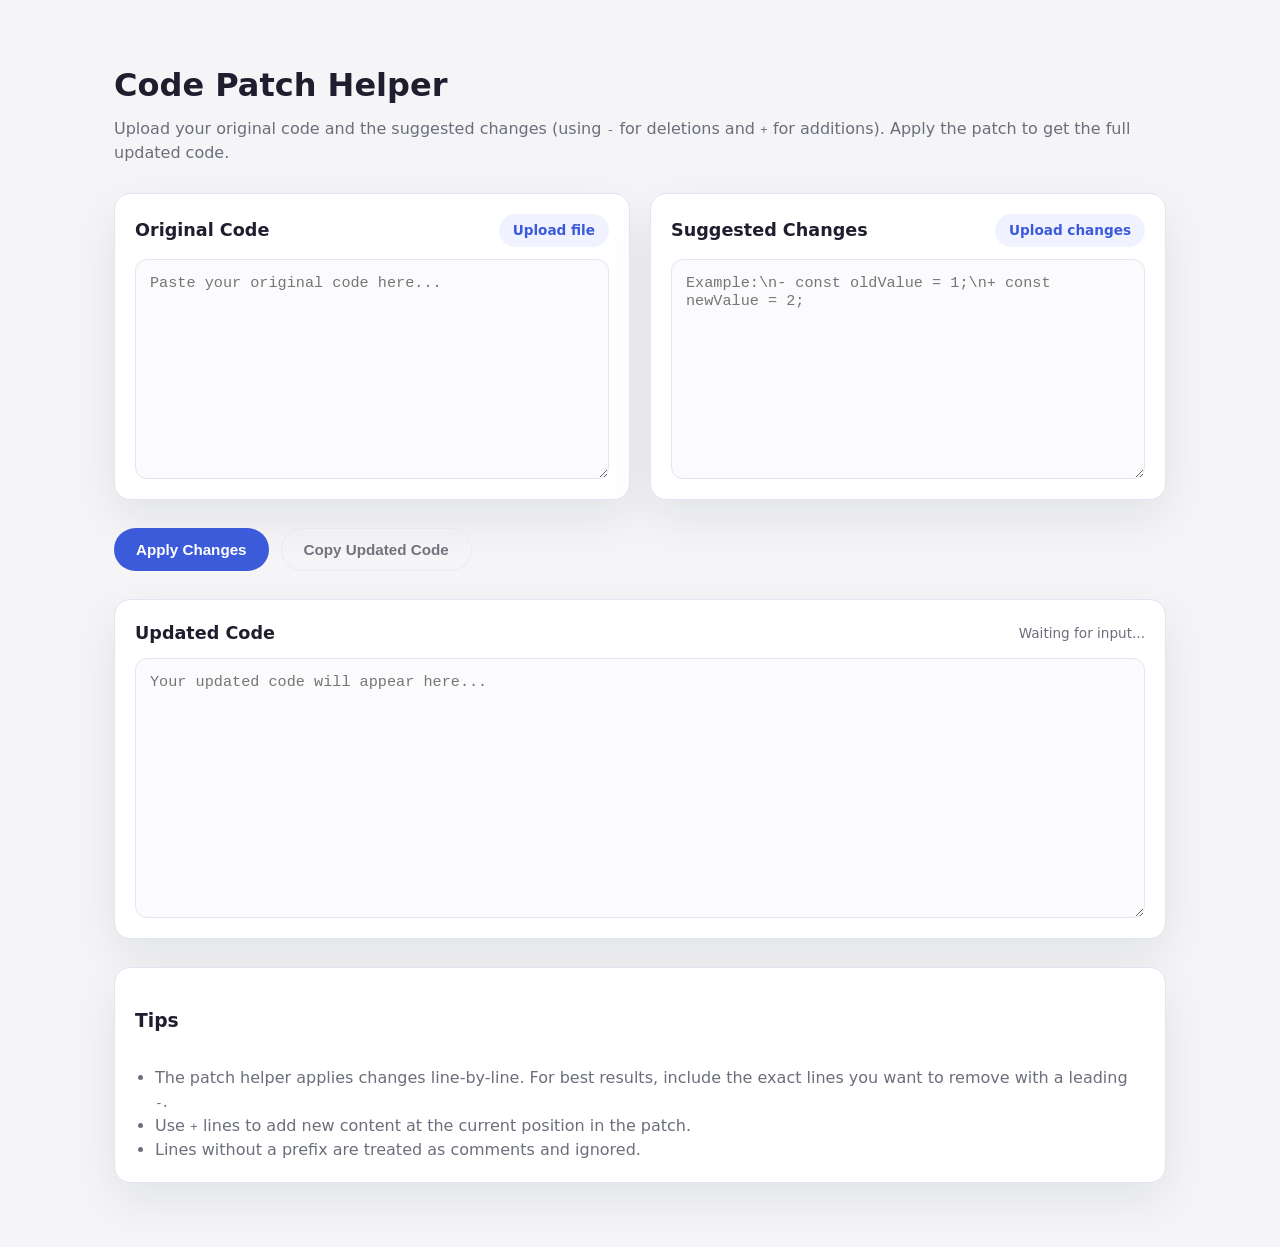
<file: index.html>
<!DOCTYPE html>
<html lang="en">
  <head>
    <meta charset="UTF-8" />
    <meta name="viewport" content="width=device-width, initial-scale=1.0" />
    <title>Code Patch Helper</title>
    <link rel="stylesheet" href="styles.css" />
  </head>
  <body>
    <main class="app">
      <header>
        <h1>Code Patch Helper</h1>
        <p>
          Upload your original code and the suggested changes (using <code>-</code> for
          deletions and <code>+</code> for additions). Apply the patch to get the full
          updated code.
        </p>
      </header>

      <section class="grid">
        <div class="panel">
          <div class="panel-header">
            <h2>Original Code</h2>
            <label class="file-upload">
              <input id="original-file" type="file" accept=".txt,.html,.js,.gs,.css,.json,.md" />
              <span>Upload file</span>
            </label>
          </div>
          <textarea id="original-input" placeholder="Paste your original code here..."></textarea>
        </div>

        <div class="panel">
          <div class="panel-header">
            <h2>Suggested Changes</h2>
            <label class="file-upload">
              <input id="changes-file" type="file" accept=".txt,.diff,.patch,.md" />
              <span>Upload changes</span>
            </label>
          </div>
          <textarea
            id="changes-input"
            placeholder="Example:\n- const oldValue = 1;\n+ const newValue = 2;"
          ></textarea>
        </div>
      </section>

      <section class="actions">
        <button id="apply-btn" class="primary">Apply Changes</button>
        <button id="copy-btn" class="ghost" disabled>Copy Updated Code</button>
      </section>

      <section class="panel output">
        <div class="panel-header">
          <h2>Updated Code</h2>
          <span id="status" class="status">Waiting for input...</span>
        </div>
        <textarea id="output" readonly placeholder="Your updated code will appear here..."></textarea>
      </section>

      <section class="panel tips">
        <h3>Tips</h3>
        <ul>
          <li>
            The patch helper applies changes line-by-line. For best results, include the
            exact lines you want to remove with a leading <code>-</code>.
          </li>
          <li>
            Use <code>+</code> lines to add new content at the current position in the
            patch.
          </li>
          <li>
            Lines without a prefix are treated as comments and ignored.
          </li>
        </ul>
      </section>
    </main>

    <script src="app.js"></script>
  </body>
</html>
</file>
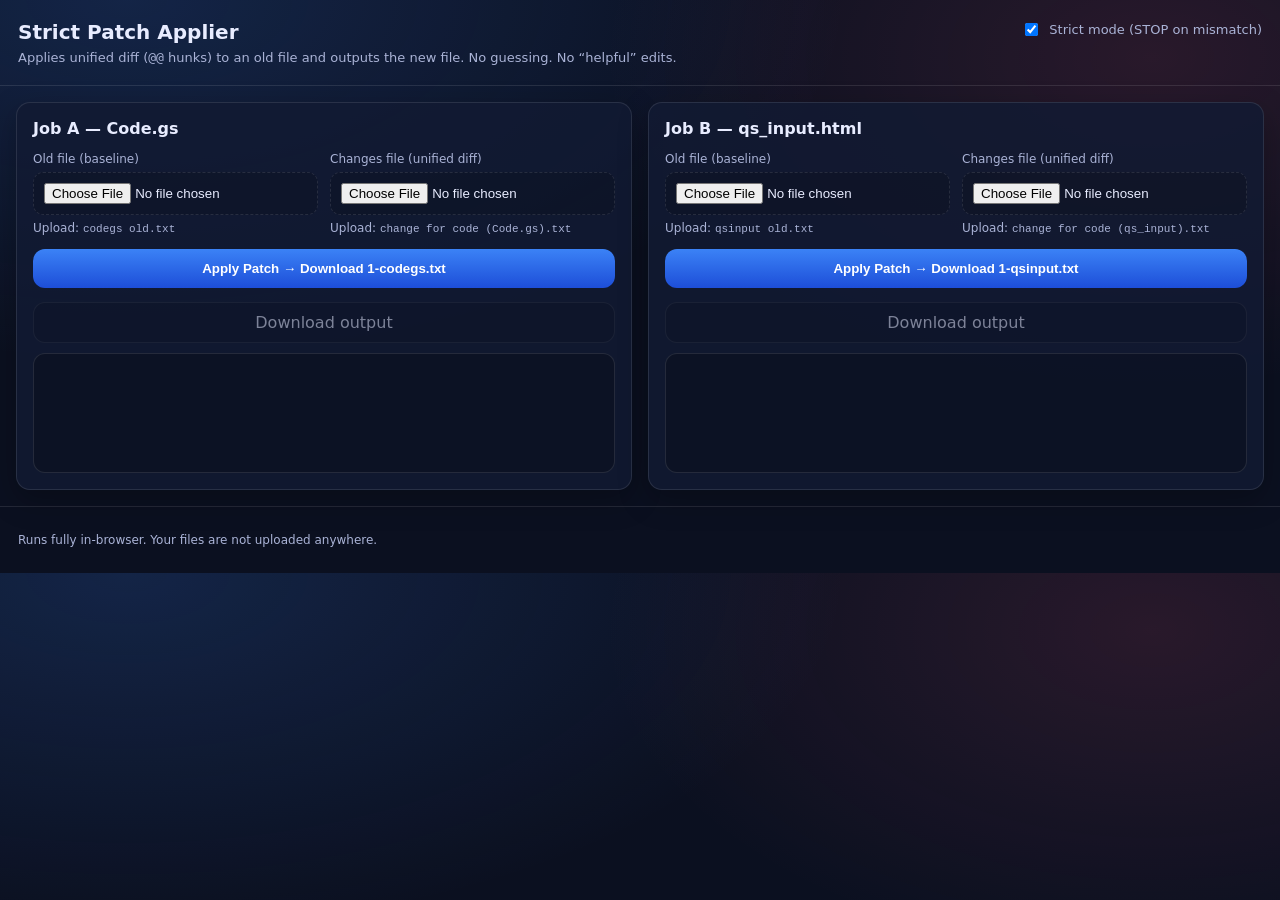
<file: resp/index.html>
<!doctype html>
<html lang="en">
<head>
  <meta charset="utf-8" />
  <meta name="viewport" content="width=device-width,initial-scale=1" />
  <title>Strict Patch Applier</title>
  <link rel="stylesheet" href="./styles.css" />
</head>
<body>
  <header class="topbar">
    <div>
      <h1>Strict Patch Applier</h1>
      <p class="sub">
        Applies unified diff (<code>@@</code> hunks) to an old file and outputs the new file.
        No guessing. No “helpful” edits.
      </p>
    </div>

    <label class="switch">
      <input id="strictMode" type="checkbox" checked />
      <span>Strict mode (STOP on mismatch)</span>
    </label>
  </header>

  <main class="grid">
    <!-- JOB 1 -->
    <section class="card">
      <h2>Job A — Code.gs</h2>

      <div class="row">
        <div class="field">
          <label>Old file (baseline)</label>
          <input id="oldA" type="file" accept=".txt,.gs,.js,.html,.css" />
          <div class="hint">Upload: <code>codegs old.txt</code></div>
        </div>

        <div class="field">
          <label>Changes file (unified diff)</label>
          <input id="diffA" type="file" accept=".txt,.diff,.patch" />
          <div class="hint">Upload: <code>change for code (Code.gs).txt</code></div>
        </div>
      </div>

      <button id="applyA" class="btn">Apply Patch → Download 1-codegs.txt</button>

      <div class="result">
        <a id="downloadA" class="download disabled" href="#" download="1-codegs.txt">Download output</a>
        <pre id="logA" class="log"></pre>
      </div>
    </section>

    <!-- JOB 2 -->
    <section class="card">
      <h2>Job B — qs_input.html</h2>

      <div class="row">
        <div class="field">
          <label>Old file (baseline)</label>
          <input id="oldB" type="file" accept=".txt,.gs,.js,.html,.css" />
          <div class="hint">Upload: <code>qsinput old.txt</code></div>
        </div>

        <div class="field">
          <label>Changes file (unified diff)</label>
          <input id="diffB" type="file" accept=".txt,.diff,.patch" />
          <div class="hint">Upload: <code>change for code (qs_input).txt</code></div>
        </div>
      </div>

      <button id="applyB" class="btn">Apply Patch → Download 1-qsinput.txt</button>

      <div class="result">
        <a id="downloadB" class="download disabled" href="#" download="1-qsinput.txt">Download output</a>
        <pre id="logB" class="log"></pre>
      </div>
    </section>
  </main>

  <footer class="footer">
    <p>
      Runs fully in-browser. Your files are not uploaded anywhere.
    </p>
  </footer>

  <script src="./app.js" defer></script>
</body>
</html>
</file>
<file: styles.css>
:root {
  color-scheme: light;
  font-family: "Inter", system-ui, -apple-system, BlinkMacSystemFont, "Segoe UI",
    sans-serif;
  line-height: 1.5;
  --bg: #f5f5f7;
  --panel: #ffffff;
  --text: #1e1e2f;
  --muted: #6b6f7b;
  --primary: #3b5bdb;
  --primary-strong: #2f49b7;
  --border: #e2e5f1;
  --shadow: 0 18px 45px rgba(15, 23, 42, 0.08);
}

* {
  box-sizing: border-box;
}

body {
  margin: 0;
  background: var(--bg);
  color: var(--text);
}

.app {
  max-width: 1100px;
  margin: 0 auto;
  padding: 40px 24px 64px;
  display: flex;
  flex-direction: column;
  gap: 28px;
}

header h1 {
  margin-bottom: 8px;
  font-size: 2rem;
}

header p {
  margin: 0;
  color: var(--muted);
}

.grid {
  display: grid;
  grid-template-columns: repeat(auto-fit, minmax(280px, 1fr));
  gap: 20px;
}

.panel {
  background: var(--panel);
  border-radius: 16px;
  padding: 20px;
  border: 1px solid var(--border);
  box-shadow: var(--shadow);
  display: flex;
  flex-direction: column;
  gap: 12px;
}

.panel-header {
  display: flex;
  justify-content: space-between;
  align-items: center;
  gap: 12px;
}

.panel-header h2 {
  margin: 0;
  font-size: 1.1rem;
}

textarea {
  width: 100%;
  min-height: 220px;
  border-radius: 12px;
  border: 1px solid var(--border);
  padding: 14px;
  font-family: "Fira Code", "Courier New", monospace;
  font-size: 0.95rem;
  resize: vertical;
  background: #fbfbfd;
}

textarea:focus {
  outline: 2px solid rgba(59, 91, 219, 0.3);
  border-color: var(--primary);
}

.actions {
  display: flex;
  flex-wrap: wrap;
  gap: 12px;
}

button {
  border: none;
  border-radius: 999px;
  padding: 12px 22px;
  font-weight: 600;
  cursor: pointer;
  font-size: 0.95rem;
}

button.primary {
  background: var(--primary);
  color: #fff;
}

button.primary:hover {
  background: var(--primary-strong);
}

button.ghost {
  background: transparent;
  border: 1px solid var(--border);
  color: var(--text);
}

button:disabled {
  cursor: not-allowed;
  opacity: 0.6;
}

.file-upload {
  position: relative;
  display: inline-flex;
  align-items: center;
  background: #f0f3ff;
  color: var(--primary);
  border-radius: 999px;
  padding: 6px 14px;
  font-weight: 600;
  cursor: pointer;
  font-size: 0.85rem;
}

.file-upload input {
  position: absolute;
  inset: 0;
  opacity: 0;
  cursor: pointer;
}

.output textarea {
  min-height: 260px;
}

.status {
  font-size: 0.85rem;
  color: var(--muted);
}

.tips ul {
  margin: 0;
  padding-left: 20px;
  color: var(--muted);
}

@media (max-width: 720px) {
  .panel-header {
    flex-direction: column;
    align-items: flex-start;
  }

  button {
    width: 100%;
  }
}
</file>
<file: resp/styles.css>
:root {
  --bg: #0b1020;
  --card: #121a33;
  --text: #e8ecff;
  --muted: #aab3d6;
  --border: rgba(255,255,255,0.10);
  --btn: #3b82f6;
  --btn2: #1d4ed8;
  --danger: #ff5a7a;
  --ok: #38bdf8;
  --mono: ui-monospace, SFMono-Regular, Menlo, Monaco, Consolas, "Liberation Mono", monospace;
  --sans: ui-sans-serif, system-ui, -apple-system, Segoe UI, Roboto, Arial;
}

* { box-sizing: border-box; }

body {
  margin: 0;
  font-family: var(--sans);
  background: radial-gradient(1200px 600px at 10% 0%, rgba(59,130,246,0.18), transparent 60%),
              radial-gradient(1000px 600px at 90% 10%, rgba(255,90,122,0.12), transparent 55%),
              var(--bg);
  color: var(--text);
}

.topbar {
  padding: 20px 18px;
  border-bottom: 1px solid var(--border);
  display: flex;
  gap: 16px;
  justify-content: space-between;
  align-items: flex-start;
}

h1 { margin: 0 0 6px 0; font-size: 20px; }
.sub { margin: 0; color: var(--muted); font-size: 13px; max-width: 720px; }

.controls {
  display: grid;
  gap: 10px;
  justify-items: end;
}

.switch {
  font-size: 13px;
  color: var(--muted);
  display: flex;
  align-items: center;
  gap: 8px;
  user-select: none;
}

.switch .label {
  color: var(--muted);
}

.switch input[type="number"] {
  width: 70px;
  padding: 8px 10px;
  border-radius: 10px;
  border: 1px solid var(--border);
  background: rgba(0,0,0,0.18);
  color: var(--text);
  font-family: var(--mono);
}

.grid {
  display: grid;
  grid-template-columns: 1fr;
  gap: 16px;
  padding: 16px;
}

@media (min-width: 980px) {
  .grid { grid-template-columns: 1fr 1fr; }
}

.card {
  background: rgba(18, 26, 51, 0.85);
  border: 1px solid var(--border);
  border-radius: 14px;
  padding: 16px;
  box-shadow: 0 10px 30px rgba(0,0,0,0.25);
}

.card h2 {
  margin: 0 0 14px 0;
  font-size: 16px;
}

.row {
  display: grid;
  grid-template-columns: 1fr;
  gap: 12px;
}

@media (min-width: 560px) {
  .row { grid-template-columns: 1fr 1fr; }
}

.field label {
  display: block;
  font-size: 12px;
  color: var(--muted);
  margin-bottom: 6px;
}

.field input[type="file"] {
  width: 100%;
  padding: 10px;
  border: 1px dashed var(--border);
  border-radius: 10px;
  background: rgba(0,0,0,0.15);
  color: var(--text);
}

.hint {
  margin-top: 6px;
  font-size: 12px;
  color: var(--muted);
}

.hint code { font-family: var(--mono); font-size: 11px; }

.btn {
  margin-top: 14px;
  width: 100%;
  border: 0;
  border-radius: 12px;
  padding: 12px 14px;
  background: linear-gradient(180deg, var(--btn), var(--btn2));
  color: white;
  font-weight: 700;
  cursor: pointer;
}

.btn:hover { filter: brightness(1.05); }

.result {
  margin-top: 14px;
  display: grid;
  gap: 10px;
}

.download {
  display: inline-block;
  text-decoration: none;
  text-align: center;
  padding: 10px 12px;
  border-radius: 12px;
  border: 1px solid var(--border);
  color: var(--text);
  background: rgba(0,0,0,0.18);
}

.download.disabled {
  pointer-events: none;
  opacity: 0.5;
}

.log {
  margin: 0;
  padding: 12px;
  border-radius: 12px;
  border: 1px solid var(--border);
  background: rgba(0,0,0,0.22);
  color: var(--text);
  font-family: var(--mono);
  font-size: 12px;
  line-height: 1.4;
  min-height: 120px;
  overflow: auto;
  white-space: pre-wrap;
}

.footer {
  padding: 14px 18px;
  border-top: 1px solid var(--border);
  color: var(--muted);
  font-size: 12px;
}
</file>
